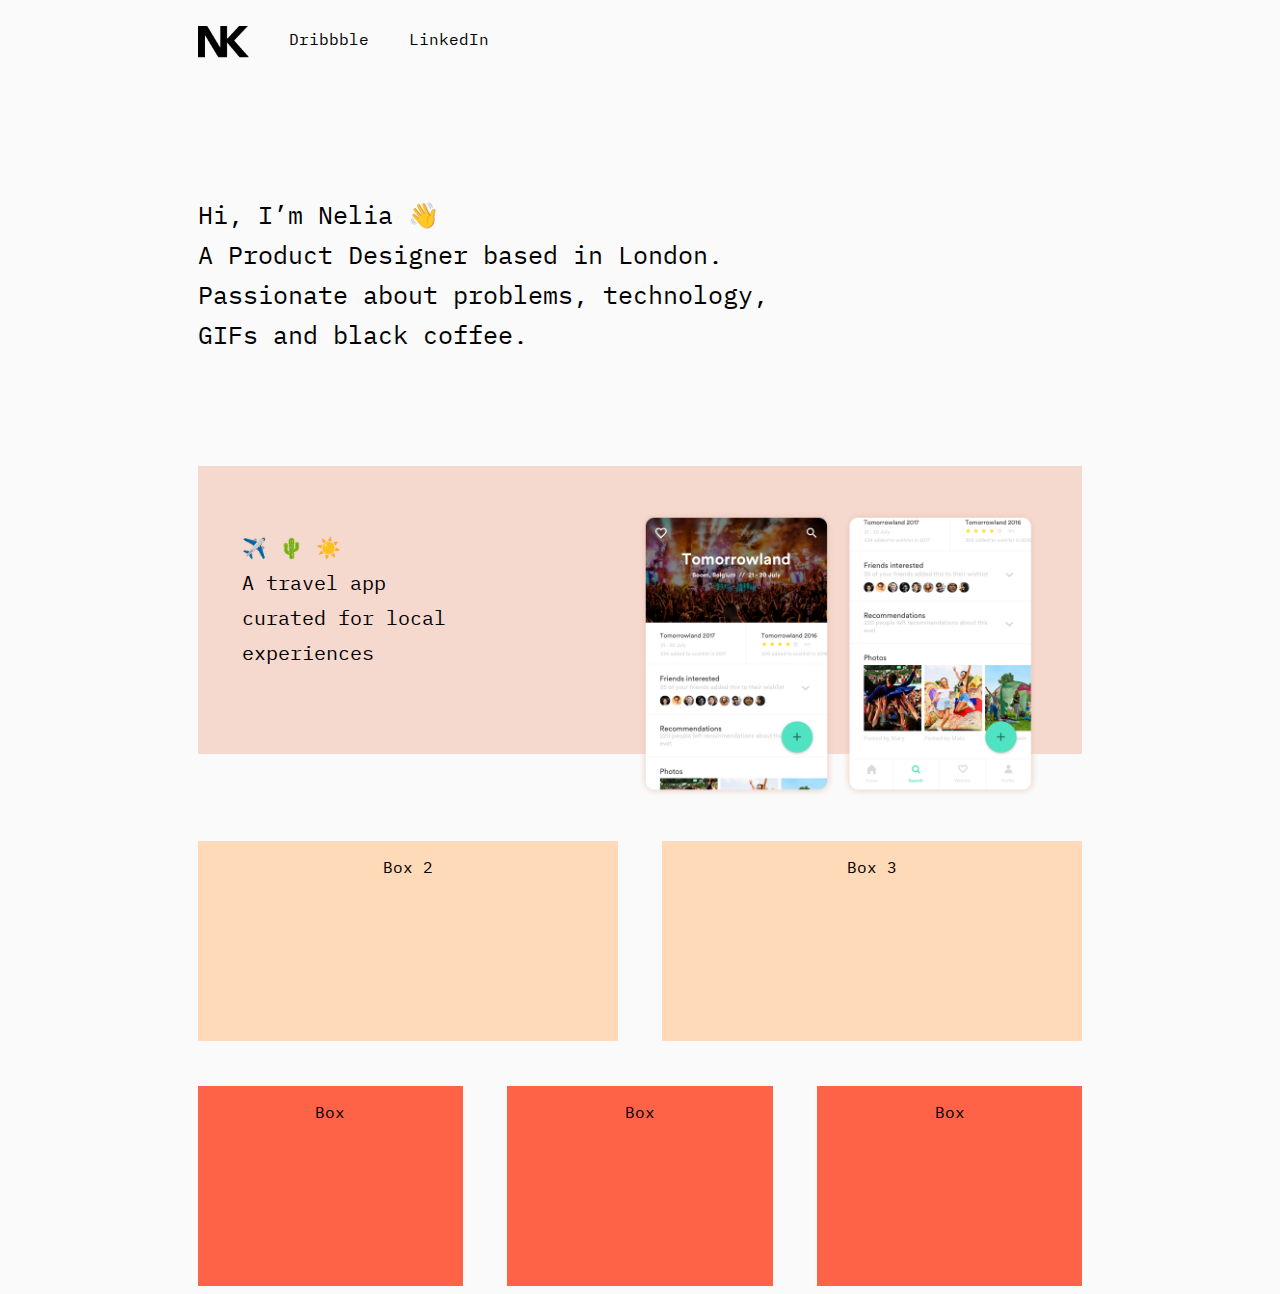
<file: index.html>
<!DOCTYPE html>
<head>
    <title>Nelia Kleiven</title>
    <link rel="stylesheet" type="text/css" href="style.css">
    <link href="https://fonts.googleapis.com/css?family=IBM+Plex+Mono" rel="stylesheet">
</head>
<body>
    <div id="nav" class="main">
        <ul>
            <li>
                <a href="index.html">
                    <img src="img/nelia.png" alt="nelia kleiven">
                </a>
            </li>
            <li>
                <a href="http://www.dribbble.com">Dribbble</a>
            </li>
            <li>
                <a href="http://www.linkedin.com">LinkedIn</a>
            </li>
        </ul>
    </div>
    
    <div id="intro" class="main">
        <h1>Hi, I’m Nelia 👋
            <br>A Product Designer based in London.
            <br>Passionate about problems, technology, 
            <br>GIFs and black coffee.
        </h1>
    </div>
    
    <div id="content-div" class="main">
        <div class="box1">
            <a href="travel_app.html">
                <p>✈️ 🌵 ☀️
                <br>A travel app curated for local experiences</p>
                <img class="box1-img" src="img/travel_app.png" alt="nelia kleiven">
            </a>
        </div>
        
        <div>
                <div class="box2">
                    <p>Box 2</p>
                </div>
                <div class="box2">
                    <p>Box 3</p>
                </div>
            </div>

        <div>
            <div class="box3">
                <p>Box</p>
            </div>
            <div class="box3">
                <p>Box</p>
            </div>
            <div class="box3">
                <p>Box</p>
            </div>
        </div>
        

    </div>
    
</body>
</html>
</file>
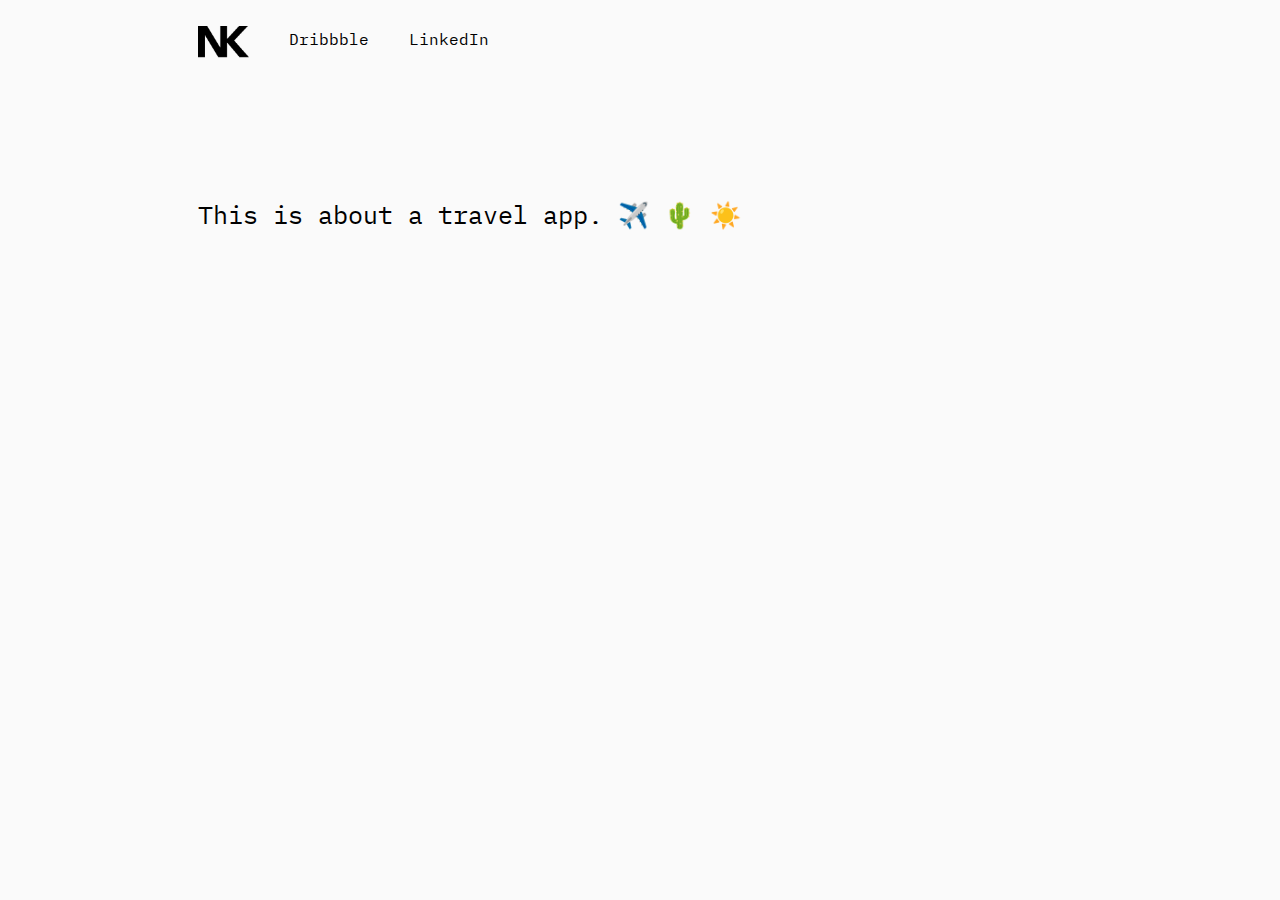
<file: travel_app.html>
<!DOCTYPE html>
<head>
    <title>Nelia Kleiven</title>
    <link rel="stylesheet" type="text/css" href="style.css">
    <link href="https://fonts.googleapis.com/css?family=IBM+Plex+Mono" rel="stylesheet">
</head>
<body>
    <div id="nav" class="main">
        <ul>
            <li>
                <a href="index.html">
                    <img src="img/nelia.png" alt="nelia kleiven">
                </a>
            </li>
            <li>
                <a href="http://www.dribbble.com">Dribbble</a>
            </li>
            <li>
                <a href="http://www.linkedin.com">LinkedIn</a>
            </li>
        </ul>
    </div>
    
    <div id="intro" class="main">
        <h1>This is about a travel app. ✈️ 🌵 ☀️
        </h1>
    </div>
    
</body>
</html>
</file>
<file: style.css>
/* Everything */

body {
    background-color: #FAFAFA;
    color: #000000;
    font-family: 'IBM Plex Mono', monospace;
}

/* Menu */

#nav a {
    font-size: 16px;
}

ul {
    list-style-type: none;
    margin: 0;
    padding: 0;
    overflow: hidden;
    background-color: #fafafa;
}

li {
    display: inline;
    float: left;
    height: 70px;
}

li a {
    display: block;
    text-decoration: none;
    padding: 14px 0px 12px 40px;
}

li:first-child a {
    padding: 18px 0px;
}

li a:hover {
    color: #333;
}

#nav img {
    height: 32px;
}

/* Both text intro and content boxes */

.main {
    width: 70%;
    margin: 0 auto;
    overflow: hidden;
}

.main a {
    text-decoration: none;
    color: #000000;
    font-size: 20px;
    text-align: left;
    line-height: 35px;
}

.main p:hover {
    color: #333
}

/* Text intro */

h1 {
    color: #000000;
    font-family: 'IBM Plex Mono', monospace;
    font-weight: 400;
    font-size: 25px;
    line-height: 40px;
}

#intro {
    margin-top: 100px;
    margin-bottom: 50px;
}

/* Content Boxes */

#content-div {
}

.box1 {
    background-color: #F6D9CE;
    height: 200px;
    text-align: center;
    margin-top: 5%;
    padding: 5%;
}

.box1 p {
    float: left;
    width: 216px;
}

.box1-img {
    width: 400px;
    float: right;
}

.box2 {
    background-color: peachpuff;
    float: left;
    width: 47.5%;
    height: 200px;
    text-align: center;
    margin: 5% 5% 0% 0%;
}

.box2:last-child {
    margin-right: 0%;
}

.box3 {
    background-color: tomato;
    float: left;
    width: 30%;
    height: 200px;
    margin: 5% 5% 0% 0%;
    text-align: center;
}

.box3:last-child {
    margin-right: 0%;
}
</file>
